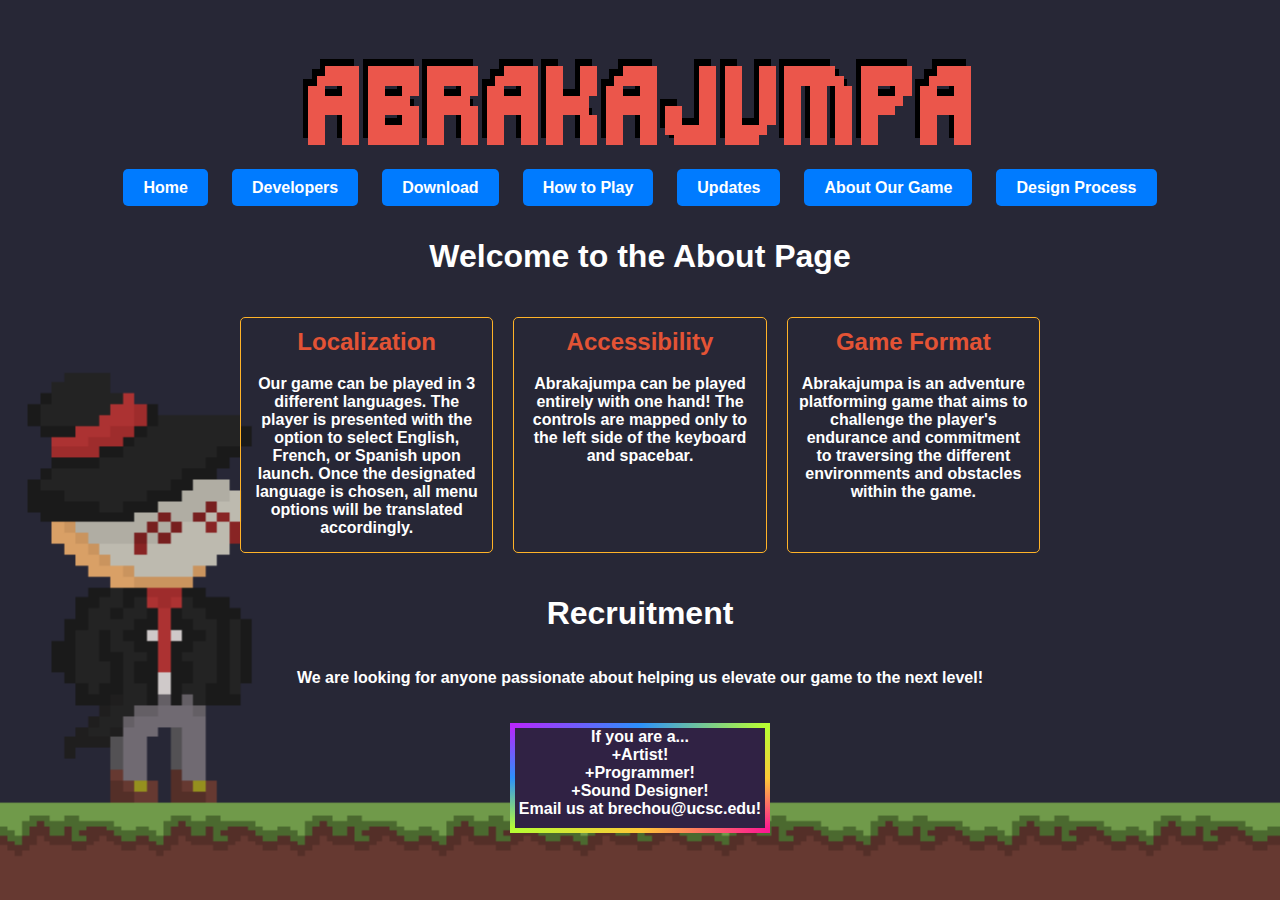
<file: about.html>
<!DOCTYPE html>
<html lang="en">
<head>
    <meta charset="UTF-8">
    <meta name="viewport" content="width=device-width, initial-scale=1.0">
    <link rel="stylesheet" href="css/style.css">    
    <title>Abrakajumpa</title>
</head>
<body>
    <img id="logo" src="img/AbrakajumpaLogo.png" alt="Logo">
    <div class="header">
        <!-- Buttons linking to different pages -->
        <a href="index.html" id="ButtonText">Home</a>
        <a href="developer.html" id="ButtonText">Developers</a>
        <a href="download.html" id="ButtonText">Download</a>
        <a href="howtoplay.html" id="ButtonText">How to Play</a>
        <a href="update.html" id="ButtonText">Updates</a>
        <a href="about.html" id="ButtonText">About Our Game</a>
        <a href="designprocess.html" id="ButtonText">Design Process</a>
    </div>
    
    <h1>Welcome to the About Page</h1>
    <div class="container">
        <div class="contributor">
            <h2>Localization</h2>
            <p>Our game can be played in 3 different languages. 
                The player is presented with the option to select English, French, or Spanish upon launch.
                Once the designated language is chosen, all menu options will be translated accordingly.</p>
        </div>

        <div class="contributor">
            <h2>Accessibility</h2>
            <p>Abrakajumpa can be played entirely with one hand! 
                The controls are mapped only to the left side of the keyboard and spacebar.</p>
        </div>

        <div class="contributor">
            <h2>Game Format</h2>
            <p>Abrakajumpa is an adventure platforming game that aims to challenge 
                the player's endurance and commitment to traversing the different 
                environments and obstacles within the game.</p>
        </div>
    </div>
    <h1>Recruitment</h1>
    <p>We are looking for anyone passionate about helping us elevate our game to the next level!</p>
            <p id="RainbowBorder">If you are a...</br>
            +Artist!</br>
            +Programmer!</br>
            +Sound Designer!</br>
            Email us at brechou@ucsc.edu!</br>
        </p>
</body>
</html>
</file>
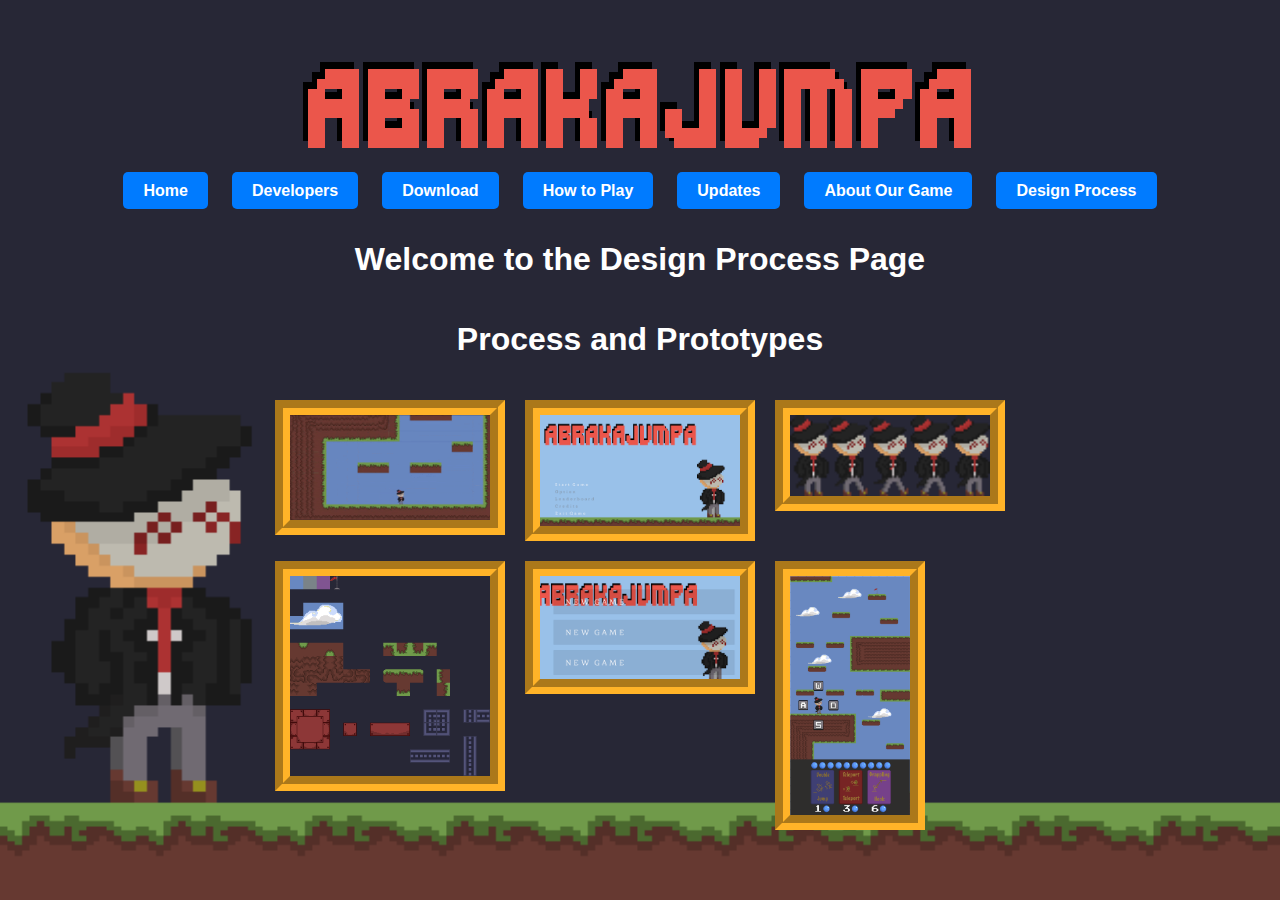
<file: designprocess.html>
<!DOCTYPE html>
<html lang="en">
<head>
    <meta charset="UTF-8">
    <meta name="viewport" content="width=device-width, initial-scale=1.0">
    <link rel="stylesheet" href="css/style.css">    
    <title>Abrakajumpa</title>
</head>
<body>
    <img id="logo" src="img/AbrakajumpaLogo.png" alt="Logo">
    <div class="header">
        <!-- Buttons linking to different pages -->
        <a href="index.html" id="ButtonText">Home</a>
        <a href="developer.html" id="ButtonText">Developers</a>
        <a href="download.html" id="ButtonText">Download</a>
        <a href="howtoplay.html" id="ButtonText">How to Play</a>
        <a href="update.html" id="ButtonText">Updates</a>
        <a href="about.html" id="ButtonText">About Our Game</a>
        <a href="designprocess.html" id="ButtonText">Design Process</a>
    </div>
    <h1>Welcome to the Design Process Page</h1>
    <h1>Process and Prototypes</h1>
    <div class="container">
        <img src="img/unnamed.gif" id="BorderGroove">
        <img src="img/unnamed.png" id="BorderGroove">
        <img src="img/AbrakajumpaWalkSpritesheet.png" id="BorderGroove">
        <img src="img/AbrakajumpaTileset.png" id="BorderGroove">
        <img src="img/newgamescreen.png" id="BorderGroove">
        <img src="img/Screenshot 2024-01-30 at 2.20.33 PM.png" id="BorderTilemap">
    </div>
</body>
</html>
</file>
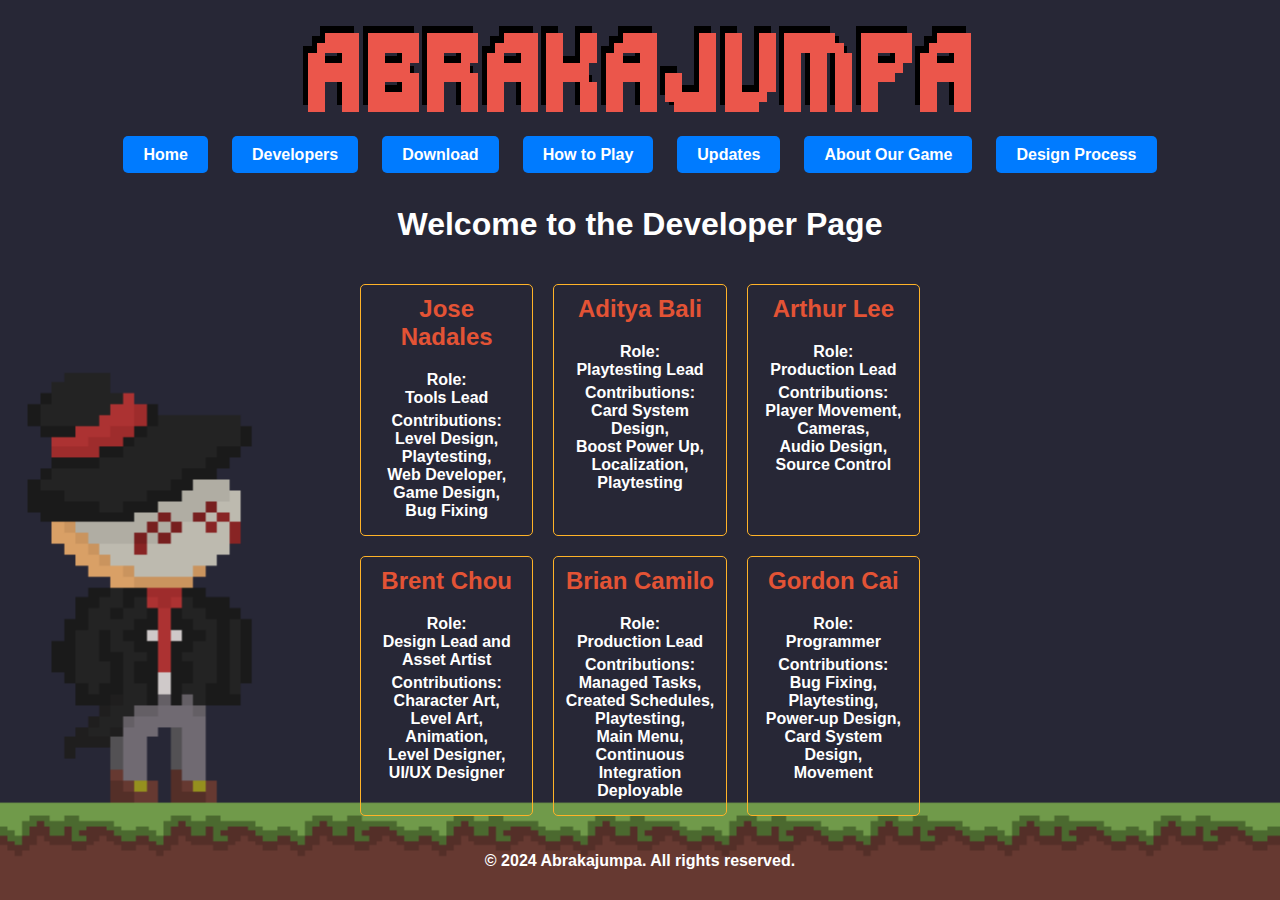
<file: developer.html>
<!DOCTYPE html>
<html>
<head>
    <title>Developer Page</title>
    <meta charset="UTF-8">
    <meta name="viewport" content="width=device-width, initial-scale=1.0">
    <link rel="stylesheet" href="css/style.css"> 
</head>
<body>
    <img id="logo" src="img/AbrakajumpaLogo.png" alt="Logo">
    <div class="header">
        <!-- Buttons linking to different pages -->
        <a href="index.html" id="ButtonText">Home</a>
        <a href="developer.html" id="ButtonText">Developers</a>
        <a href="download.html" id="ButtonText">Download</a>
        <a href="howtoplay.html" id="ButtonText">How to Play</a>
        <a href="update.html" id="ButtonText">Updates</a>
        <a href="about.html" id="ButtonText">About Our Game</a>
        <a href="designprocess.html" id="ButtonText">Design Process</a>
    </div>
    <header>
        <h1>Welcome to the Developer Page</h1>
    </header>

    <main>
        <div class="container">
            <!-- Contributor 1 -->
            <div class="contributor">
                <h2>Jose Nadales</h2>
                <p>Role: </br> Tools Lead</p>
                <p>Contributions: </br>
                    Level Design, </br>
                    Playtesting, </br>
                    Web Developer, </br>
                    Game Design, </br>
                    Bug Fixing
                </p>
            </div>
    
            <!-- Contributor 2 -->
            <div class="contributor">
                <h2>Aditya Bali</h2>
                <p>Role:</br>
                    Playtesting Lead</p>
                <p>Contributions: </br>
                    Card System Design,</br>
                    Boost Power Up,</br>
                    Localization,</br>
                    Playtesting
                </p>
            </div>
    
            <!-- Contributor 3 -->
            <div class="contributor">
                <h2>Arthur Lee</h2>
                <p>Role: </br>
                    Production Lead</p>
                <p>Contributions: </br>
                    Player Movement,</br>
                    Cameras,</br>
                    Audio Design,</br>
                    Source Control
                </p>
            </div>

            <!-- Contributor 4 -->
            <div class="contributor">
                <h2>Brent Chou</h2>
                <p>Role:</br> 
                    Design Lead and Asset Artist</p>
                <p>Contributions: </br>
                    Character Art,</br>
                    Level Art,</br>
                    Animation,</br>
                    Level Designer,</br>
                    UI/UX Designer
                </p>
            </div>
            
            <!-- Contributor 5 -->
            <div class="contributor">
                <h2>Brian Camilo</h2>
                <p>Role: </br>
                    Production Lead</p>
                <p>Contributions: </br>
                    Managed Tasks,</br>
                    Created Schedules,</br>
                    Playtesting,</br>
                    Main Menu,</br>
                    Continuous Integration Deployable
                </p>
            </div>

            <!-- Contributor 6 -->
            <div class="contributor">
                <h2>Gordon Cai</h2>
                <p>Role: </br>
                    Programmer</p>
                <p>Contributions: </br>
                    Bug Fixing,</br>
                    Playtesting,</br>
                    Power-up Design,</br>
                    Card System Design,</br>
                    Movement
                </p>
            </div>
        </div>
    </main>

    <footer>
        <p>&copy; 2024 Abrakajumpa. All rights reserved.</p>
    </footer>
</body>
</html>
</file>
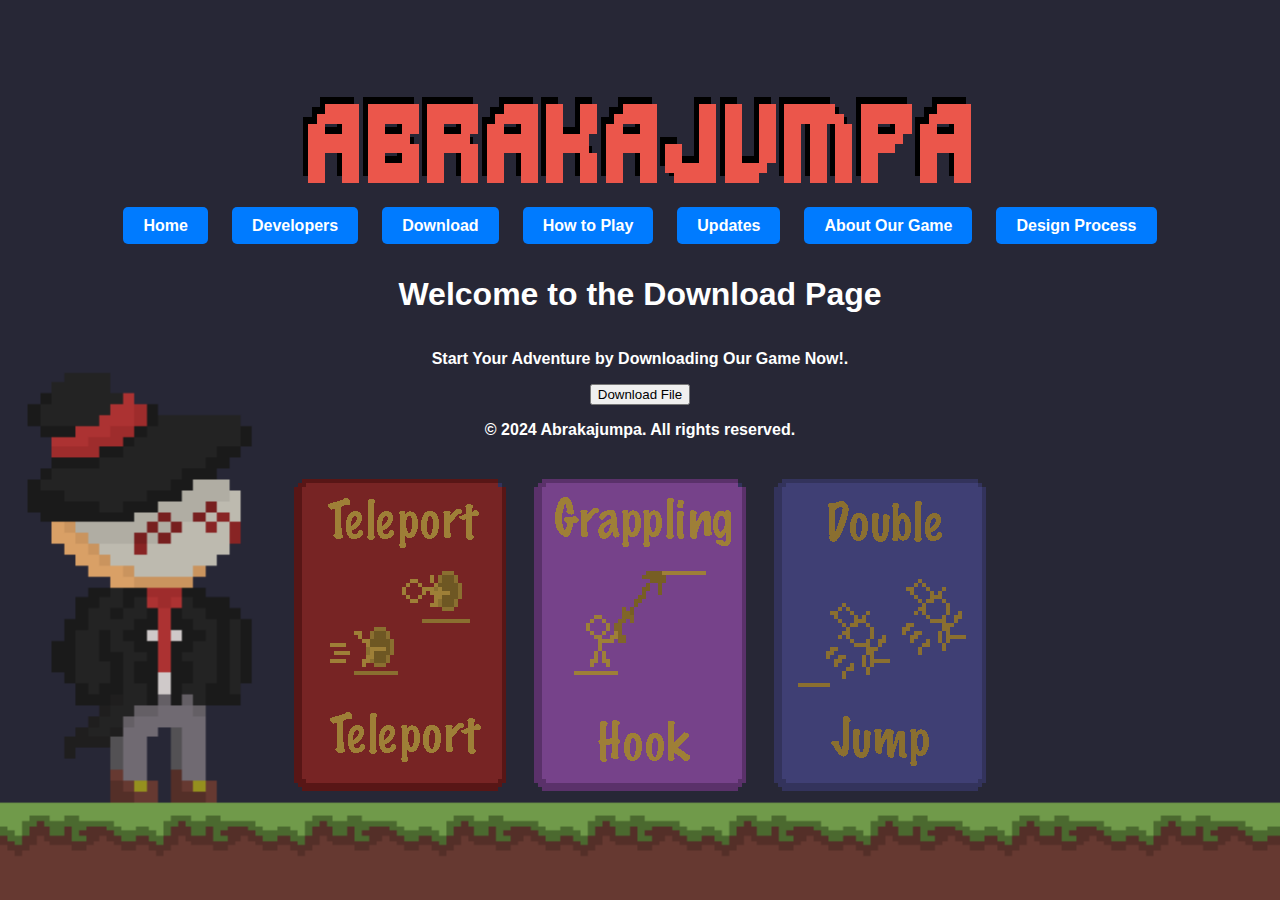
<file: download.html>
<!DOCTYPE html>
<html>
<head>
    <title>Download Page</title>
    <meta charset="UTF-8">
    <meta name="viewport" content="width=device-width, initial-scale=1.0">
    <link rel="stylesheet" href="css/style.css"> 
</head>
<body>
    <img id="logo" src="img/AbrakajumpaLogo.png" alt="Logo">
    <div class="header">
        <!-- Buttons linking to different pages -->
        <a href="index.html" id="ButtonText">Home</a>
        <a href="developer.html" id="ButtonText">Developers</a>
        <a href="download.html" id="ButtonText">Download</a>
        <a href="howtoplay.html" id="ButtonText">How to Play</a>
        <a href="update.html" id="ButtonText">Updates</a>
        <a href="about.html" id="ButtonText">About Our Game</a>
        <a href="designprocess.html" id="ButtonText">Design Process</a>
    </div>
    <h1>Welcome to the Download Page</h1>
    
    <main>
        <section>
            <p>Start Your Adventure by Downloading Our Game Now!.</p>
            <button id="downloadButton">Download File</button>
            <!-- Replace "path_to_your_file/file_name.extension" with the actual path to your file -->
        </section>
    </main>
    <footer>
        <p>&copy; 2024 Abrakajumpa. All rights reserved.</p>
    </footer>
    
    <script>
        document.getElementById('downloadButton').onclick = function() {
        downloadFile();
        };

        function downloadFile() {
            // Add your file download logic here
            // For example, you can create a hidden link and simulate a click event
            var downloadLink = document.createElement('a');
            downloadLink.href = 'abrakajumpa.zip'; // Replace with your file path
            downloadLink.download = 'abrakajumpa.zip'; // Replace with your file name
            downloadLink.style.display = 'none';
            document.body.appendChild(downloadLink);
            downloadLink.click();
            document.body.removeChild(downloadLink);
        }
    </script>
    <div class="container">
        <img src="img/TeleportCard.png">
        <img src="img/GrapplingHookCard.png">
        <img src="img/DoubleJumpCard.png">
    </div>
</body>
</html>
</file>
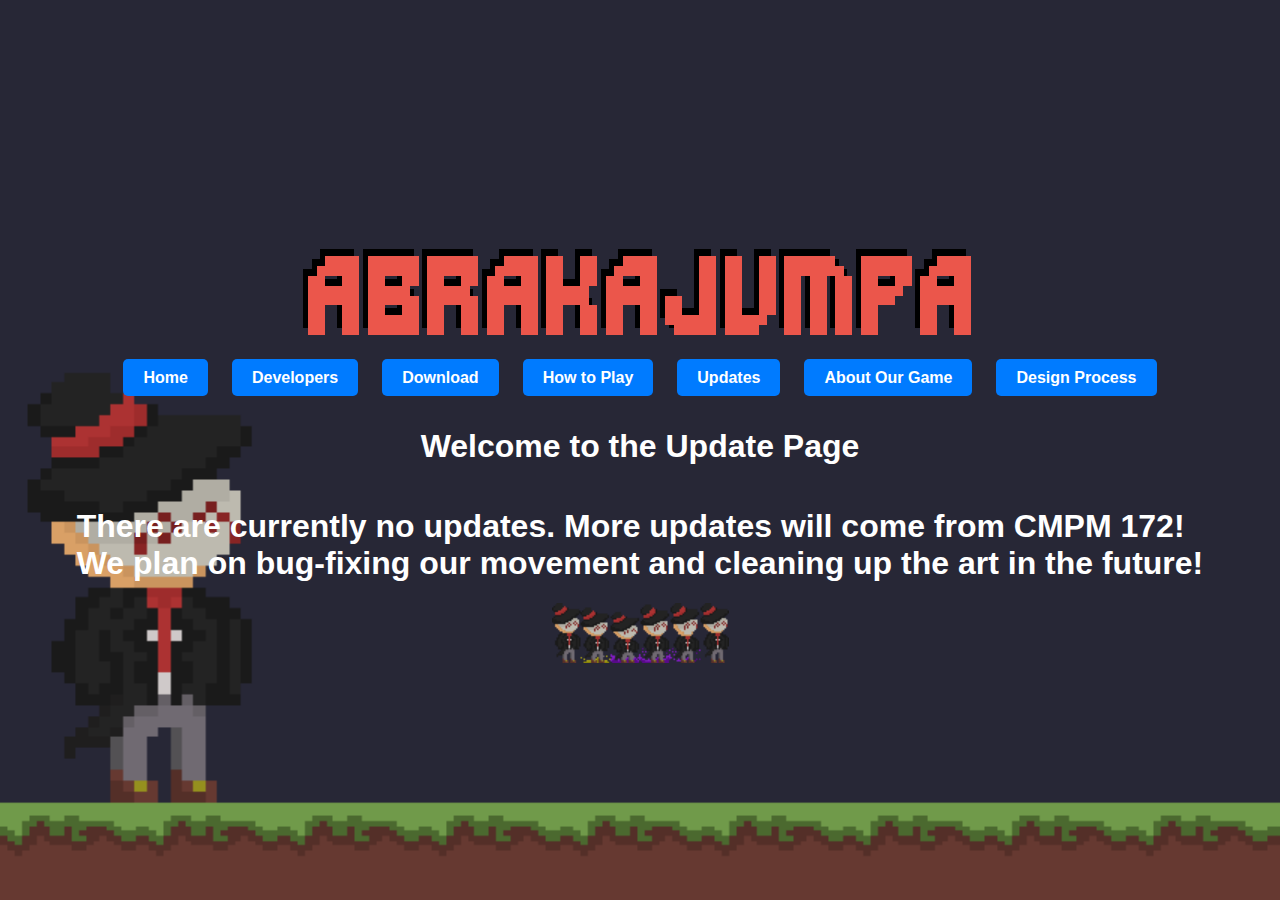
<file: update.html>
<!DOCTYPE html>
<html lang="en">
<head>
    <meta charset="UTF-8">
    <meta name="viewport" content="width=device-width, initial-scale=1.0">
    <link rel="stylesheet" href="css/style.css">    
    <title>Abrakajumpa</title>
</head>
<body>
    <img id="logo" src="img/AbrakajumpaLogo.png" alt="Logo">
    <div class="header">
        <!-- Buttons linking to different pages -->
        <a href="index.html" id="ButtonText">Home</a>
        <a href="developer.html" id="ButtonText">Developers</a>
        <a href="download.html" id="ButtonText">Download</a>
        <a href="howtoplay.html" id="ButtonText">How to Play</a>
        <a href="update.html" id="ButtonText">Updates</a>
        <a href="about.html" id="ButtonText">About Our Game</a>
        <a href="designprocess.html" id="ButtonText">Design Process</a>
    </div>
    <h1>Welcome to the Update Page</h1>
    <h1>There are currently no updates. More updates will come from CMPM 172!</br>
    We plan on bug-fixing our movement and cleaning up the art in the future!</h1>
    <img src="img/AbrakajumpJumpSpritesheet(RIGHT).png" height="60px" width="auto">
</body>
</html>
</file>
<file: css/style.css>
body {
    display: flex;
    flex-direction: column;
    align-items: center;
    justify-content: center;
    min-height: 100vh;
    margin: 0;
    background-image: url("../img/WebsiteBackground.png");
    background-size: cover;
}

header, main, footer {
    text-align: center;
    width: 80%; /* Adjust the width as needed */
    max-width: 600px; /* Adjust the maximum width as needed */
}

.video {
    width: 50%;
    height: auto;
    margin-bottom: 1rem;
    border: 15px groove #ffb328;
}

.header {
    padding: 20px;
    text-align: center;
}

.header a {
    color: white;
    text-decoration: none;
    padding: 10px 20px;
    margin: 0 10px;
    border-radius: 5px;
    background-color: #007bff;
    transition: background-color 0.3s;
}

.header a:hover {
    background-color: #0056b3;
}

.container {
    max-width: 800px;
    margin: 0 auto;
    padding: 20px;
    display: grid;
    grid-template-columns: repeat(3, 1fr); /* Three columns with equal width */
    grid-gap: 20px; /* Gap between grid items */
}

.contributor {
    padding: 10px;
    border: 1px solid #ffb328;
    border-radius: 5px;
    text-align: center;
}

.contributor h2 {
    margin-top: 0;
    color: #E35335;
    font-family: 'Franklin Gothic Medium', 'Arial Narrow', Arial, sans-serif;
}

.contributor p {
    margin: 5px 0;
}

index.html {
    color: white;
    font-family: 'Franklin Gothic Medium', 'Arial Narrow', Arial, sans-serif;
}

h1 {
    color: white;
    font-family: 'Franklin Gothic Medium', 'Arial Narrow', Arial, sans-serif;
}

p {
    color: white;
    font-family: 'Franklin Gothic Medium', 'Arial Narrow', Arial, sans-serif;
    font-weight: 550;
}

#Ptext {
    position: absolute;
    right: 60px;
    font-size: larger;
    line-height: 2.5;
}

#ButtonText {
    color: white;
    font-family: 'Franklin Gothic Medium', 'Arial Narrow', Arial, sans-serif;
    font-weight: 900;
}

#BorderGroove {
    border: 15px groove #ffb328;
    justify-content: center;
    width: 200px;
    height: auto;
}

#BorderTilemap {
    border: 15px groove #ffb328;
    justify-content: center;
    width: 120px;
    height: auto;
}

#RainbowBorder {
    background-color: #302244;
    border: 5px solid transparent;
    border-image: linear-gradient(to bottom right, #b827fc 0%, #2c90fc 25%, #b8fd33 50%, #fec837 75%, #fd1892 100%);
    border-image-slice: 1;
    text-align: center;
    height: 100px;
    margin: 20px auto;
    width: 250px;
    animation: spin 2.5s normal linear;
  }

@keyframes spin {
    100% {
        transform: rotate(-360deg);
    }
}
</file>
